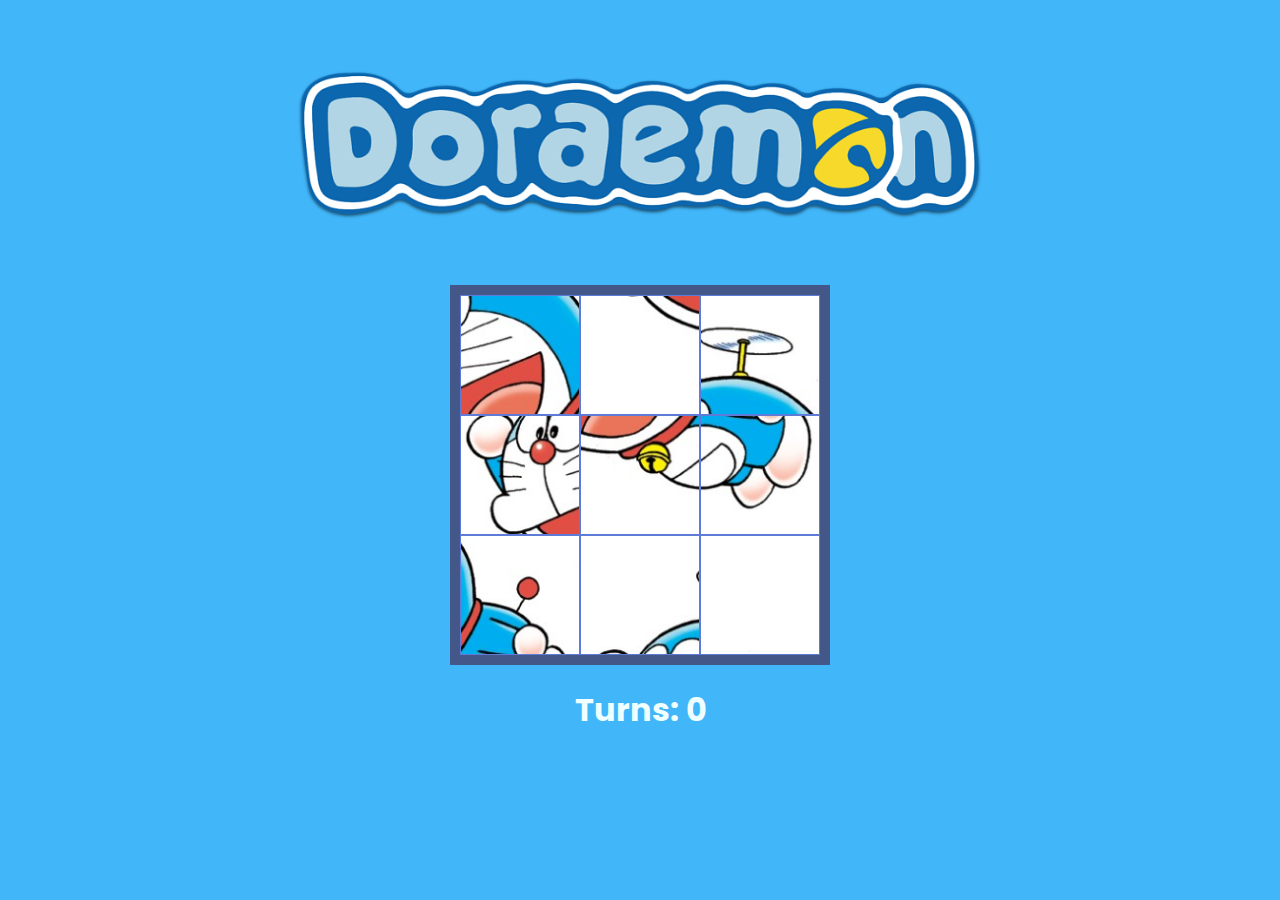
<file: Doraemon Slide Puzzle/index.html>
<!DOCTYPE html>
<html>

<head>
    <meta charset="utf-8">
    <meta http-equiv="X-UA-Compatible" content="IE=edge">
    <title>Doraemon Slide Puzzle - CodingLynx</title>
    <meta name="description" content="">
    <meta name="viewport" content="width=device-width, initial-scale=1">
    <link rel="stylesheet" href="puzzle.css">
</head>

<body>
    <img src="logo.png" alt="logo" id="title">
    <div id="board"></div>
    <h1>Turns: <span id="turns">0</span></h1>


    <script src="puzzle.js" async defer></script>
</body>

</html>
</file>
<file: Doraemon Slide Puzzle/puzzle.css>
/*importing my favorite font! (optional)*/
@import url('https://fonts.googleapis.com/css2?family=Martel+Sans:wght@200;300;400;600;700;800;900&family=Poppins:ital,wght@0,100;0,200;0,300;0,400;0,500;0,600;0,700;0,800;0,900;1,100;1,200;1,300;1,400;1,500;1,600;1,700;1,800;1,900&display=swap');

/*basic body settings (you can always set your own preference):*/
body {
    font-family: 'Poppins', sans-serif;
    background-color: rgb(65, 182, 249);
    color: azure;
    text-align: center;
}

/*(the logo image is the title)*/

#title {
    height: 30vh;
}

/*settings for main game board*/

#board {
    height: 360px;
    width: 360px;
    background-color: rgb(106, 146, 248);
    margin: 0 auto;
    border: 10px solid rgb(67, 88, 137);
    /* the "display flex" and "flex-wrap" below is gonna make sure the tiles are going to fill instead of stacking above each other*/
    display: flex;
    flex-wrap: wrap;
}

/*settings for the images in board*/

#board img {
    height: 118px;
    width: 118px;
    border: 1px solid rgb(95, 123, 216);
}

/*----------------End----------------*/
</file>
